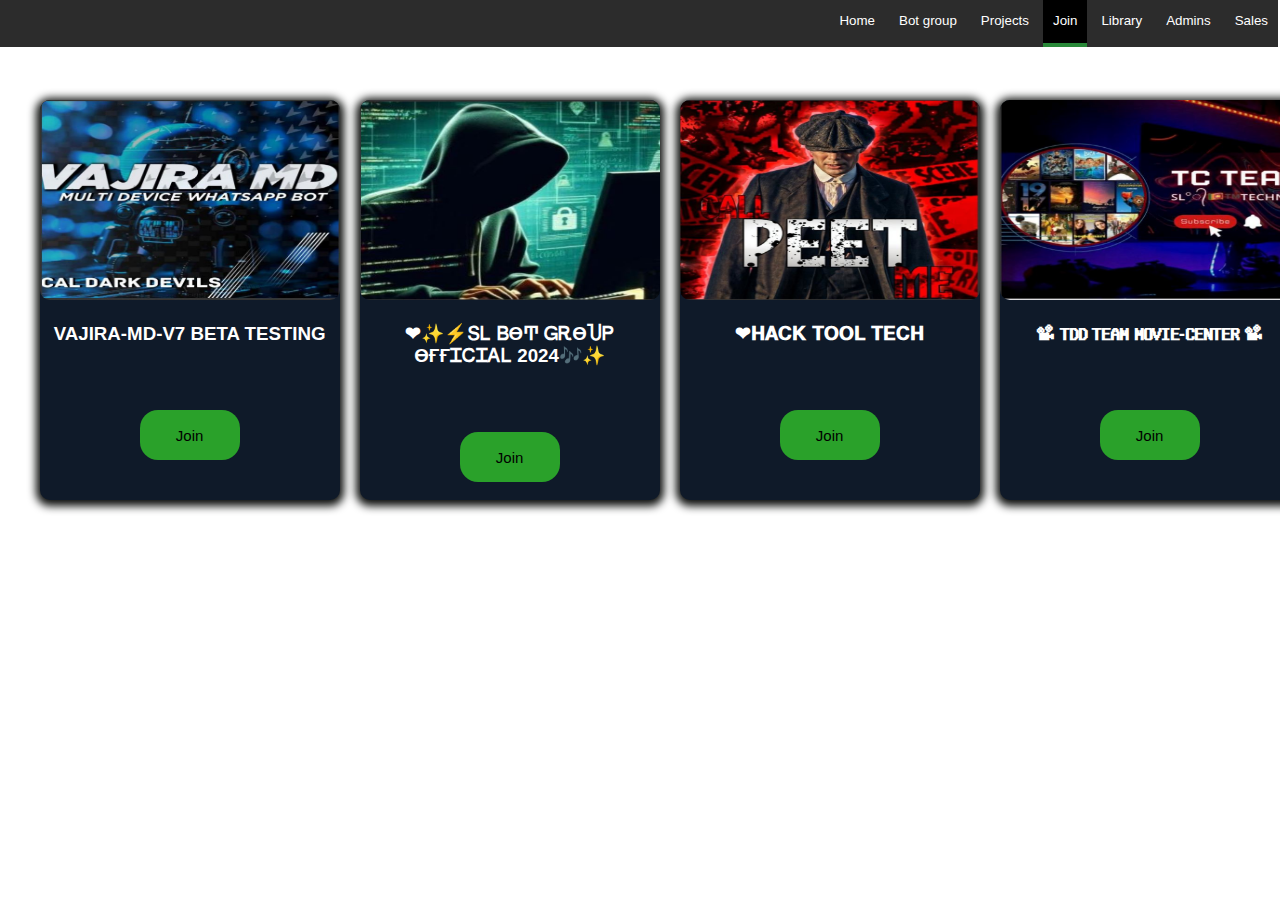
<file: TDD/jon.html>
<!DOCTYPE html>
<html lang="en">
<head>
    <meta charset="UTF-8">
    <meta name="viewport" content="width=device-width, initial-scale=1.0">
    <title>Join with us</title>
    <link rel="stylesheet" href="styleJ.css">
</head>
<body onscroll="on_scroll()">
    <div class="nav1">
        <nav class="nav" onclick="click_nav()">
            <div class="nbts">
                
                <a href="index.html"><button id="click_nav">Home</button></a>
                <a href=""><button id="click_nav2">Bot group</button></a>
                <a href=""><button id="click_nav3">Projects</button></a>
                <a href="jon.html"><button id="click_nav4">Join</button></a>
                <a href="media_library.html"><button id="click_nav5">Library</button></a>
                <a href=""><button id="click_nav6">Admins</button></a>
                <a href=""><button id="click_nav7">Sales</button></a>
            </div>
        </nav>
       
    </div>
    <div class="pjs">
        <div class="mb1">
            <div class="box1">
                <div class="image">
                    <img src="/TDD/vajira.JPG"  alt="">
                </div>
                <div class="about">
                    <h3>VAJIRA-MD-V7 BETA TESTING</h3>
                    <a href="https://chat.whatsapp.com/JI45I3kSz8i89kqVfhaiQz"><button>Join</button></a>
                </div>
            </div>
        </div>
        
        <div class="mb1">
            <div class="box1">
                <div class="image">
                    <img src="/TDD/grp2.JPG"  alt="">
                </div>
                <div class="about">
                    <h3>❤✨⚡ՏᏞ ᏴϴͲ ᏀᎡϴႮᏢ ϴҒҒᏆᏟᏆᎪᏞ 2024🎶✨</h3>
                    <a href="https://chat.whatsapp.com/EGRHAGA6CgT3VrDR8gGrtj"><button>Join</button></a>
                </div>
            </div>
        </div>
        <div class="mb1">
            <div class="box1">
                <div class="image">
                    <img src="/TDD/peet.JPG"  alt="">
                </div>
                <div class="about">
                    <h3>❤𝐇𝐀𝐂𝐊 𝐓𝐎𝐎𝐋 𝐓𝐄𝐂𝐇</h3>
                    <a href=""><button>Join</button></a>
                </div>
            </div>
        </div>

        <div class="mb1">
            <div class="box1">
                <div class="image">
                    <img src="/TDD/movie.JPG"  alt="">
                </div>
                <div class="about">
                    <h3>📽 𝗧𝗗𝗗 𝗧𝗘𝗔𝗠 𝗠𝗢𝗩𝗜𝗘-𝗖𝗘𝗡𝗧𝗘𝗥 📽</h3>
                    <a href="https://chat.whatsapp.com/ESDZgP0k1RgDadCecMvHDn"><button>Join</button></a>
                </div>
            </div>
        </div>
        <div class="mb1">
            <div class="box1">
                <div class="image">
                    <img src="/TDD/movie.JPG"  alt="">
                </div>
                <div class="about">
                    <h3>📽 𝗧𝗗𝗗 𝗧𝗘𝗔𝗠 𝗠𝗢𝗩𝗜𝗘-𝗖𝗘𝗡𝗧𝗘𝗥 📽</h3>
                    <a href="https://chat.whatsapp.com/ESDZgP0k1RgDadCecMvHDn"><button>Join</button></a>
                </div>
            </div>
        </div>
    </div>
    <script src="join.js"></script>
</body>
</html>
</file>
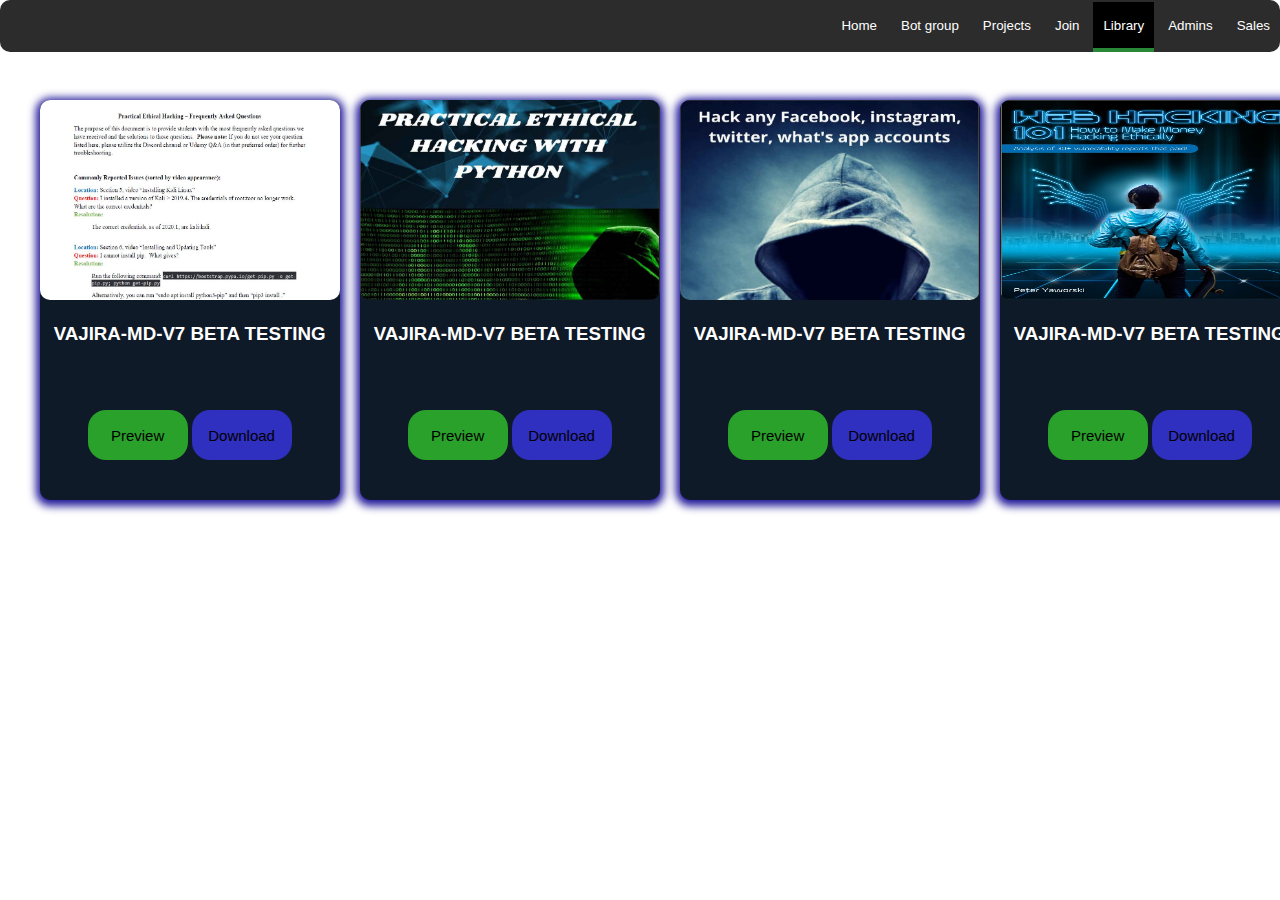
<file: TDD/media_library.html>
<!DOCTYPE html>
<html lang="en">
<head>
    <meta charset="UTF-8">
    <meta name="viewport" content="width=device-width, initial-scale=1.0">
    <title>Ghost Library</title>
    <link rel="stylesheet" href="cya.css">
</head>
<body onscroll="on_scroll()">
    <div class="nav1">
        <nav class="nav"  onclick="click_nav()">
            <div class="nbts" id="nbts">
                
                <a href="index.html"><button id="click_nav">Home</button></a>
                <a href=""><button id="click_nav2">Bot group</button></a>
                <a href=""><button id="click_nav3">Projects</button></a>
                <a href="jon.html"><button id="click_nav4">Join</button></a>
                <a href="media_library.html"><button id="click_nav5">Library</button></a>
                <a href=""><button id="click_nav6">Admins</button></a>
                <a href=""><button id="click_nav7">Sales</button></a>
            </div>
        </nav>
       
    </div>
    <div class="pjs">
        <div class="mb1">
            <div class="box1">
                <div class="image">
                    <img src="/TDD/Books/img/Capture.JPG"  alt="">
                </div>
                <div class="about">
                    <h3>VAJIRA-MD-V7 BETA TESTING</h3>
                    <a href="Books/practical_ethical_hacking_FAQ.pdf" class="p"><button>Preview</button></a>
                    <a href="Books/practical_ethical_hacking_FAQ.pdf" download="practical_ethical_hacking_FAQ.pdf" class="d"><button>Download</button></a>
                </div>
            </div>
        </div>



        <div class="mb1">
            <div class="box1">
                <div class="image">
                    <img src="/TDD/Books/img/s2'.JPG"  alt="">
                </div>
                <div class="about">
                    <h3>VAJIRA-MD-V7 BETA TESTING</h3>
                    <a href="Books/practical_ethical_hacking_FAQ.pdf" class="p"><button>Preview</button></a>
                    <a href="Books/practical_ethical_hacking_FAQ.pdf" download="practical_ethical_hacking_FAQ.pdf" class="d"><button>Download</button></a>
                </div>
            </div>
        </div>


        <div class="mb1">
            <div class="box1">
                <div class="image">
                    <img src="/TDD/Books/img/s3.JPG"  alt="">
                </div>
                <div class="about">
                    <h3>VAJIRA-MD-V7 BETA TESTING</h3>
                    <a href="Books/practical_ethical_hacking_FAQ.pdf" class="p"><button>Preview</button></a>
                    <a href="Books/practical_ethical_hacking_FAQ.pdf" download="practical_ethical_hacking_FAQ.pdf" class="d"><button>Download</button></a>
                </div>
            </div>
        </div>

        <div class="mb1">
            <div class="box1">
                <div class="image">
                    <img src="/TDD/Books/img/s4.JPG"  alt="">
                </div>
                <div class="about">
                    <h3>VAJIRA-MD-V7 BETA TESTING</h3>
                    <a href="Books/practical_ethical_hacking_FAQ.pdf" class="p"><button>Preview</button></a>
                    <a href="Books/practical_ethical_hacking_FAQ.pdf" download="practical_ethical_hacking_FAQ.pdf" class="d"><button>Download</button></a>
                </div>
            </div>
        </div>


        

    </div>
    <script src="cya.js"></script>
</body>
</html>
</file>
<file: TDD/styleJ.css>
.nav{
    background-color: rgb(44, 44, 44);
    position: fixed;
    text-align: right;
    margin-top: -105px;
    margin-left: -10px;
    width: 100%;

    box-sizing: border-box;
    
}

.nav button{
    color: white;
    text-decoration: none;
    border: none;
    background-color: transparent;
    display:flexbox;
    height: 50px;
    padding: 10px;
}
.nav button:hover{
    background-color: rgb(15, 30, 63);
}
.nav a {
    text-decoration: none;
    color: white;
    font-size: 15px;
}
.nav #click_nav4{
    border-bottom: rgb(40, 136, 56) 4px solid;
   background: #000;
}
/*----------Cards------------*/
.pjs{
   
     margin-top: 100px;
     margin-left: 2.5%;
     display:flex;
 }
.box1{
    width: 300px;
    height: 400px;
    background-color: rgb(15, 26, 41);
    border-radius: 10px;
    box-shadow:0px 2px 8px 4px rgb(13, 15, 13) ;
    
}
.box1 .image img{
    width: 300px;
    height: 200px;
    border-radius: 10px;
}
.about {
    text-align: center;
    
}
.about h3{
    font-family:'Gill Sans', 'Gill Sans MT', Calibri, 'Trebuchet MS', sans-serif;
    color: #FFF;
    text-decoration:none;
}

.about button{
    margin-top: 47px;
    width: 100px;
    height: 50px;
    border: none;
    border-radius: 18px;
    font-family: 'Gill Sans', 'Gill Sans MT', Calibri, 'Trebuchet MS', sans-serif;
    font-size: 15px;
    background-color: rgb(42, 161, 42);
    text-align: center;
}
.about button:hover{
    background-color: rgb(35, 196, 35);
    cursor:pointer;
}
.mb1{
    padding-right: 20px;
    padding-bottom: 30px;
}

/*----------Box2------------------
.box2{
    width: 300px;
    height: 400px;
    background-color: rgb(15, 26, 41);
    border-radius: 10px;
    box-shadow:0px 2px 8px 4px rgb(70, 180, 47) ;


}
.box2 .image2 img{
    width: 300px;
    height: 200px;
    border-radius: 10px;
}
.about2 {
    text-align: center;
    
}
.about2 h3{
    font-family:'Gill Sans', 'Gill Sans MT', Calibri, 'Trebuchet MS', sans-serif;
    color: #FFF;
    text-decoration:none;
}
.mb1{
    padding-right: 20px;
}
.mb2{
    padding-right: 20px;
}
.about2 button{
    margin-top: 19px;
    width: 100px;
    height: 50px;
    border: none;
    border-radius: 18px;
    font-family: 'Gill Sans', 'Gill Sans MT', Calibri, 'Trebuchet MS', sans-serif;
    font-size: 15px;
    background-color: rgb(42, 161, 42);
    text-align: center;
}
.about2 button:hover{
    background-color: rgb(35, 196, 35);
    cursor:pointer;
}

/*----------Box3------------------
.box3{
    width: 300px;
    height: 400px;
    background-color: rgb(15, 26, 41);
    border-radius: 10px;
    box-shadow:0px 2px 8px 4px rgb(70, 180, 47) ;

    
}
.box3 .image3 img{
    width: 300px;
    height: 200px;
    border-radius: 10px;
}
.about3 {
    text-align: center;
    
}
.about3 h3{
    font-family:'Gill Sans', 'Gill Sans MT', Calibri, 'Trebuchet MS', sans-serif;
    color: #FFF;
    text-decoration:none;
}

.mb3{
    padding-right: 20px;
}
.about3 button{
    margin-top: 47px;
    width: 100px;
    height: 50px;
    border: none;
    border-radius: 18px;
    font-family: 'Gill Sans', 'Gill Sans MT', Calibri, 'Trebuchet MS', sans-serif;
    font-size: 15px;
    background-color: rgb(42, 161, 42);
    text-align: center;
}
.about3 button:hover{
    background-color: rgb(35, 196, 35);
    cursor:pointer;
}



/*----------Box4------------------
.box4{
    width: 300px;
    height: 400px;
    background-color: rgb(15, 26, 41);
    border-radius: 10px;
    box-sizing: border-box;
    box-shadow:0px 2px 8px 4px rgb(70, 180, 47) ;


}
.box4 .image4 img{
    width: 300px;
    height: 200px;
    border-radius: 10px;
}
.about4 {
    text-align: center;
    
}
.about4 h3{
    font-family:'Gill Sans', 'Gill Sans MT', Calibri, 'Trebuchet MS', sans-serif;
    color: #FFF;
    text-decoration:none;
}

.mb4{
    padding-right: 20px;
}
.about4 button{
    margin-top: 47px;
    width: 100px;
    height: 50px;
    border: none;
    border-radius: 18px;
    font-family: 'Gill Sans', 'Gill Sans MT', Calibri, 'Trebuchet MS', sans-serif;
    font-size: 15px;
    background-color: rgb(42, 161, 42);
    text-align: center;
}
.about4 button:hover{
    background-color: rgb(35, 196, 35);
    cursor:pointer;
}*/
@media screen and (max-width :447px) {
    .nav{
        justify-items: left;
        
       
    }
    .nav button{
        display: none;
    }

}

@media screen and (max-width :860px) {
    .pjs{
        display: list-item;
        justify-items: center;
    }
    .nav{
        justify-items: center;
        display: list-item;
    }


}
</file>
<file: TDD/cya.css>
.nav{
    background-color: rgb(44, 44, 44);
    position: fixed;
    text-align: right;
    margin-top: -100px;
    margin-left: -8px;
    width: 100%;
    border-radius: 10px;
    box-sizing: border-box;
    
}

.nav button{
    color: white;
    text-decoration: none;
    border: none;
    background-color: transparent;
    display:flexbox;
    height: 50px;
    padding: 10px;
}
.nav button:hover{
    background-color: rgb(15, 30, 63);
}
.nav a {
    text-decoration: none;
    color: white;
    font-size: 15px;
}
.nav #click_nav5{
    border-bottom: rgb(40, 136, 56) 4px solid;
   background: #000;
}
/*----------Cards------------*/
.pjs{
   
     margin-top: 100px;
     margin-left: 2.5%;
     display:flex;
 }
.box1{
    width: 300px;
    height: 400px;
    background-color: rgb(15, 26, 41);
    border-radius: 10px;
    box-shadow:0px 2px 8px 4px rgb(32, 24, 153) ;
    

    
}
.box1 .image img{
    width: 300px;
    height: 200px;
    border-radius: 10px;
}
.about {
    text-align: center;
    
}
.about h3{
    font-family:'Gill Sans', 'Gill Sans MT', Calibri, 'Trebuchet MS', sans-serif;
    color: #FFF;
    text-decoration:none;
}

.about button{
    margin-top: 47px;
    width: 100px;
    height: 50px;
    border: none;
    border-radius: 18px;
    font-family: 'Gill Sans', 'Gill Sans MT', Calibri, 'Trebuchet MS', sans-serif;
    font-size: 15px;
    background-color: rgb(42, 161, 42);
    text-align: center;
}
.about button:hover{
    background-color: rgb(35, 196, 35);
    cursor:pointer;
}

.mb1{
    padding-right: 20px;
    padding-bottom: 30px;
}
.d button{
    background-color: rgb(47, 47, 192);
}
.d button:hover{
    background-color: rgb(36, 36, 173);
}
.box1:hover{
    box-shadow:0px 2px 8px 4px rgb(56, 43, 238) ;
    
}
@media screen and (max-width :447px) {
    .nav{
        justify-items: left;
        
       
    }
    .nav button{
        display: none;
    }
}

@media screen and (max-width :860px) {
    .pjs{
        display: list-item;
        justify-items: center;

    }
    .nav{
        justify-items: left;
        display: list-item;
    }
}
</file>
